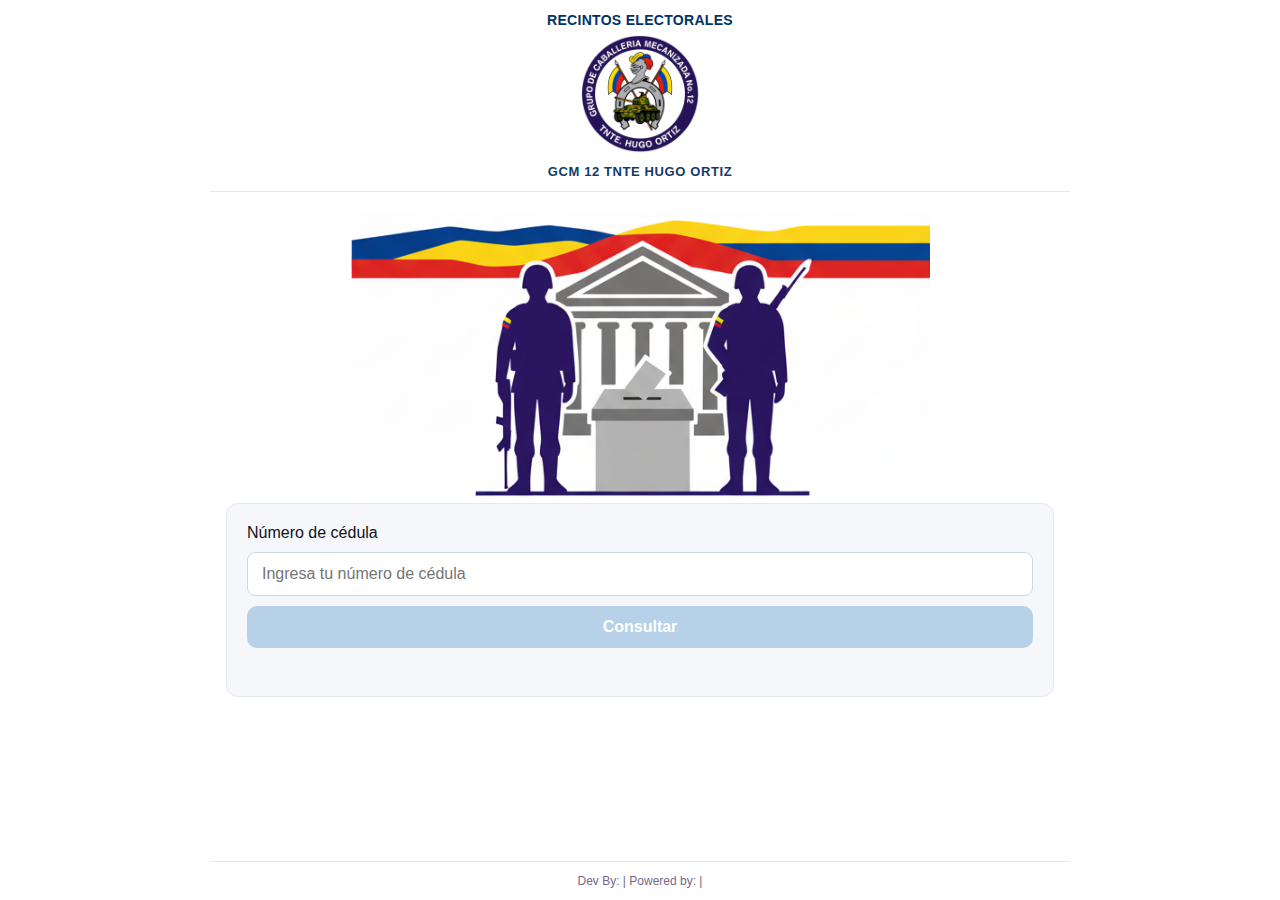
<file: index.html>
<!DOCTYPE html>
<html lang="es">
<head>
  <meta charset="UTF-8" />
  <title>RECINTOS ELECTORALES</title>
  <meta name="viewport" content="width=device-width, initial-scale=1" />
  <link rel="icon" href="favicon.ico" />
  <link rel="stylesheet" href="css/reset.css" />
  <link rel="stylesheet" href="css/styles.css" />
</head>
<body>
  <div class="app">
    <header>
      <div class="top-title" id="topTitle">RECINTOS ELECTORALES</div>
      <div class="logos">
        <img id="unitLogo" src="assets/img/logo_gcm12.png" alt="Logo unidad" />
      </div>
      <div class="subtitulo" id="unitSubtitle">GCM 12 TNTE HUGO ORTIZ</div>
    </header>

    <main>
      <section class="hero">
        <img src="assets/img/logo_Recintos electorales.png" alt="Votar" width="70%"  />
      </section>

      <section class="card">
        <form id="consultaForm" class="form-box" novalidate>
          <label for="ci">Número de cédula</label>
          <div class="input-ci">
            <input
              type="text"
              id="ci"
              name="ci"
              placeholder="Ingresa tu número de cédula"
              maxlength="10"
              inputmode="numeric"
              autocomplete="off"
              aria-invalid="false"
              aria-describedby="msgError"
            />
          </div>

          <button type="submit" id="btnConsultar" class="btn" disabled>
            Consultar
          </button>

          <div id="msgError" class="error" role="alert"></div>
        </form>
      </section>
    </main>

    <footer>
      <div class="footer-content">
        <span>Dev By: </span> <span id="devInfo"></span>
        <span> | Powered by: </span> <span id="poweredBy"></span>
        <span> | </span> <span id="appVersion"></span>
      </div>
    </footer>
  </div>

  <script src="js/config.js"></script>
  <script src="js/main.js"></script>
</body>
</html>

<!-- Hola, es un comentario de prueba -->
</file>
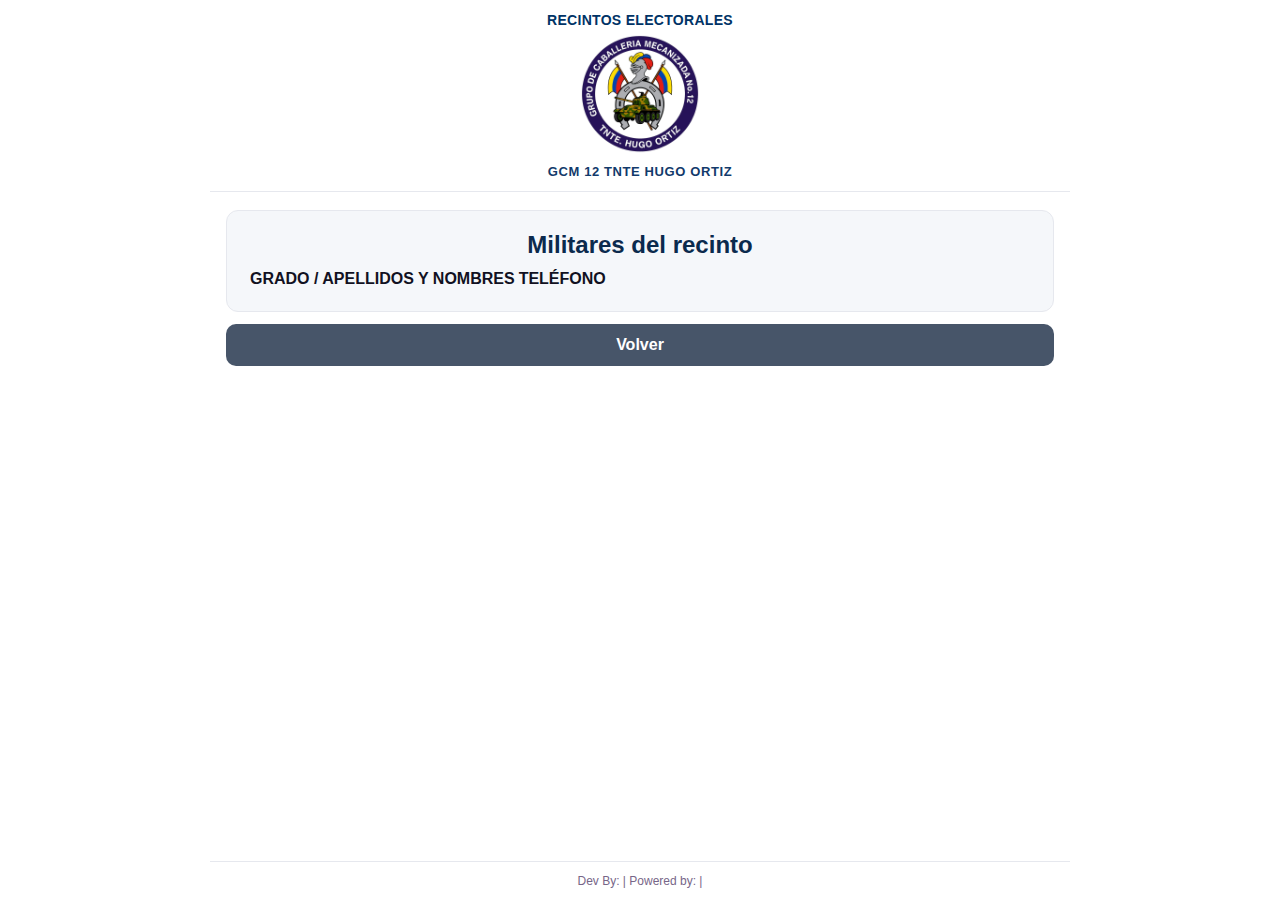
<file: militares_recinto.html>
<!DOCTYPE html>
<html lang="es">

<head>
  <meta charset="UTF-8" />
  <title>Militares del recinto</title>
  <meta name="viewport" content="width=device-width, initial-scale=1" />
  <link rel="icon" href="favicon.ico" />
  <link rel="stylesheet" href="css/reset.css" />
  <link rel="stylesheet" href="css/styles.css" />
</head>

<body>
  <div class="app">
    <header>
      <div class="top-title" id="topTitle">RECINTOS ELECTORALES</div>
      <div class="logos">
        <img id="unitLogo" src="assets/img/logo_gcm12.png" alt="Logo unidad" />
      </div>
      <div class="subtitulo" id="unitSubtitle">GCM 12 TNTE HUGO ORTIZ</div>
    </header>

    <main>
      <section class="card">
        <div class="result-title" id="recintoTitle">Militares del recinto</div>
        <p class="muted" id="msgBox"></p>

        <div class="table-wrapper">
          <table class="simple-table">
            <thead>
              <tr>
                <th>GRADO / APELLIDOS Y NOMBRES</th>
                <th>TELÉFONO</th>
              </tr>
            </thead>
            <tbody id="militaresBody"></tbody>
          </table>
        </div>
      </section>

      <div class="actions">
        <a href="#" class="btn btn-secondary" id="btnVolver">Volver</a>
      </div>
    </main>

    <footer>
      <div class="footer-content">
        <span>Dev By: </span> <span id="devInfo"></span>
        <span> | Powered by: </span> <span id="poweredBy"></span>
        <span> | </span> <span id="appVersion"></span>
      </div>
    </footer>
  </div>

  <script src="js/config.js"></script>
  <script src="js/militares_recinto.js"></script>
</body>

</html>
</file>
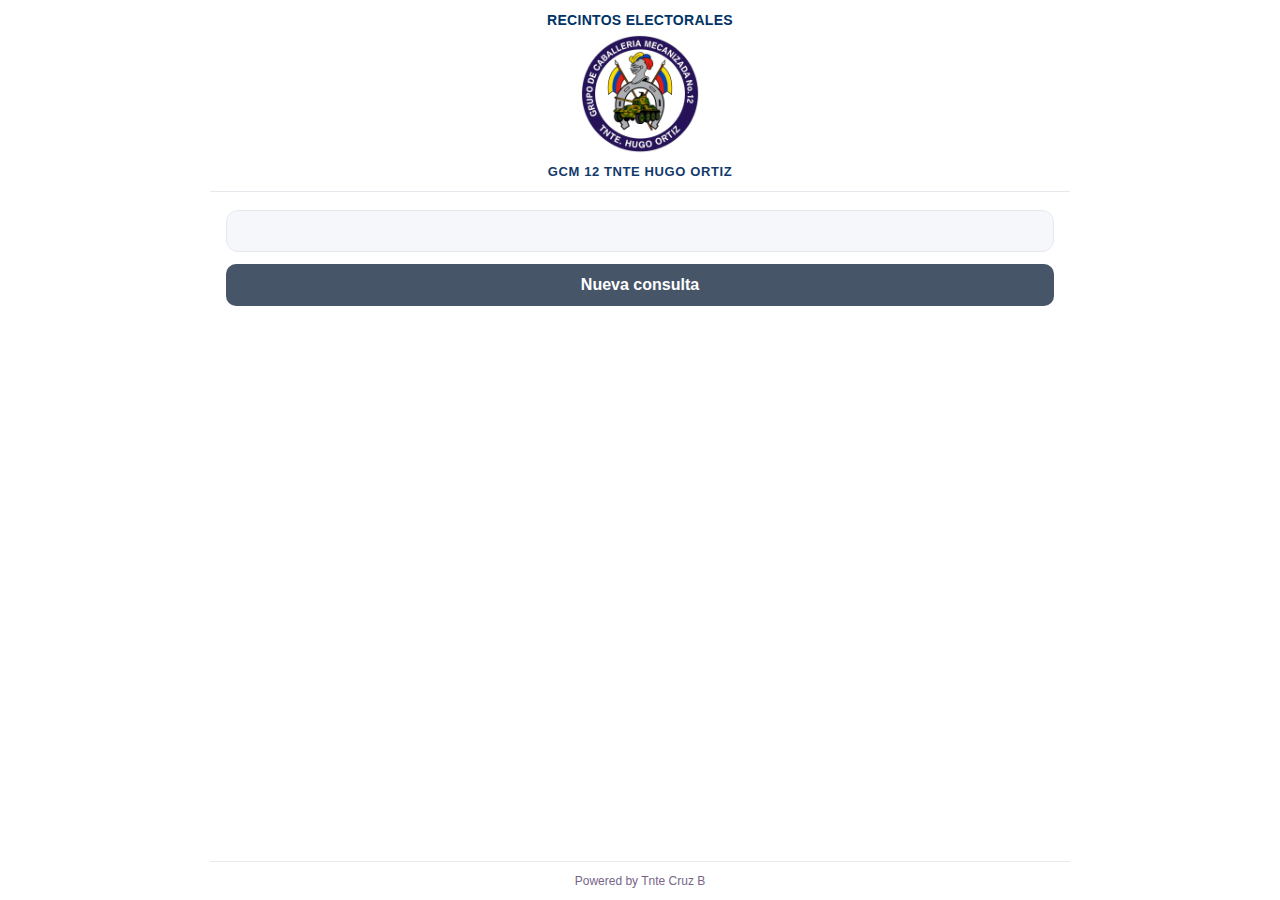
<file: result.html>
<!DOCTYPE html>
<html lang="es">

<head>
  <meta charset="UTF-8" />
  <title>Resultado de la consulta</title>
  <meta name="viewport" content="width=device-width, initial-scale=1" />
  <link rel="icon" href="favicon.ico" />
  <link rel="stylesheet" href="css/reset.css" />
  <link rel="stylesheet" href="css/styles.css" />
</head>

<body>
  <div class="app">
    <header>
      <div class="top-title" id="topTitle">RECINTOS ELECTORALES</div>
      <div class="logos">
        <img id="unitLogo" src="assets/img/logo_gcm12.png" alt="Logo unidad" />
      </div>
      <div class="subtitulo" id="unitSubtitle">GCM 12 TNTE HUGO ORTIZ</div>
    </header>

    <main>
      <section class="card" id="resultHeader"></section>

      <section class="card" id="missionBox" hidden>
        <p class="mission-text">
          Usted está designado para cumplir: <strong id="missionValue"></strong>
        </p>
      </section>

      <section class="card" id="tableBox" hidden>
        <div class="kv-table">
          <div class="kv-label">PROVINCIA</div>
          <div class="kv-value" id="vProvincia"></div>

          <div class="kv-label">CANTÓN</div>
          <div class="kv-value" id="vCanton"></div>

          <div class="kv-label">PARROQUIA</div>
          <div class="kv-value" id="vParroquia"></div>

          <div class="kv-label">NOMBRE RECINTO</div>
          <div class="kv-value" id="vRecinto"></div>

          <div class="kv-label">DIRECCIÓN</div>
          <div class="kv-value" id="vDireccion"></div>

          <!-- ORDEN DE OPERACIONES (botón dinámico) -->
          <div class="kv-label" id="lblOrdenOperaciones" hidden>ORDEN DE OPERACIONES</div>
          <div class="kv-value" hidden>
            <button id="btnOrdenOperaciones" class="btn " style="padding:6px 10px; font-size:14px; background-color: rgb(236, 39, 8);">
              Descargar Orden de Operaciones
            </button>
          </div>
        </div>

        <div class="actions" style="margin-top:12px;">
          <button type="button" class="btn btn-map" id="btnMaps">
            <svg class="icon-map" viewBox="0 0 24 24" aria-hidden="true">
              <path
                d="M12 2C8.962 2 6.5 4.462 6.5 7.5c0 4.004 4.39 8.82 5.66 10.12a.5.5 0 0 0 .72 0c1.27-1.3 5.62-6.116 5.62-10.12C18.5 4.462 16.038 2 13 2h-1Zm0 6.75a2.25 2.25 0 1 1 0-4.5 2.25 2.25 0 0 1 0 4.5Z" />
            </svg>
            Abrir en Google Maps
          </button>
        </div>
      </section>

      <div class="actions">
        <a class="btn btn-secondary" id="btnNuevaConsulta">Nueva consulta</a>
      </div>
    </main>

    <footer>Powered by Tnte Cruz B</footer>
  </div>

  <div class="modal-backdrop" id="mapsModal" hidden>
    <div class="modal-box">
      <h2>Confirmar dirección</h2>
      <p class="modal-text">
        La siguiente dirección corresponde a la información registrada en la base de datos del recinto electoral.
      </p>
      <p class="modal-dir" id="modalDir"></p>
      <div class="modal-actions">
        <button type="button" class="btn btn-secondary" id="btnModalCancel">Cancelar</button>
        <button type="button" class="btn" id="btnModalOk">Abrir en Maps</button>
      </div>
    </div>
  </div>

  <script src="js/config.js"></script>
  <script src="js/result.js"></script>
</body>

</html>
</file>
<file: css/styles.css>
:root{
  --azul:#0066b3;
  --azul-2:#0f8dd7;
  --gris:#f5f7fa;
  --gris-borde:#e6e8ee;
  --txt:#112;
  --rojo:#c62828;
}

body{
  font-family: -apple-system, BlinkMacSystemFont, "Segoe UI", Roboto, Arial, sans-serif;
  color: var(--txt);
  background: #fff;
}

.app{
  max-width: 520px;       /* mobile-first, se ve bien hasta tablet */
  margin: 0 auto;
  min-height: 100vh;
  display: grid;
  grid-template-rows: auto 1fr auto;
}

header{
  border-bottom: 1px solid var(--gris-borde);
  padding: 12px 16px 4px;
  background: #fff;
}

.top-title{
  text-align:center;
  font-weight:700;
  font-size: 14px;
  color:#003366;
  letter-spacing: .3px;
}

.logos{
  display:flex; gap:10px; align-items:center; justify-content:center;
  padding: 6px 0 10px;
}
.logos img{ height:90px; object-fit:contain; }

.subtitulo{
  text-align:center;
  font-size: 13px;
  color:#123a6b;
  font-weight:600;
  letter-spacing:.6px;
  margin-bottom: 8px;
}

main{
  padding: 18px 16px 28px;
  background: #fff;
}

.hero{
  display:flex; flex-direction:column; align-items:center;
  gap: 16px; margin-bottom: 6px;
}

.card{
  background: var(--gris);
  border: 1px solid var(--gris-borde);
  border-radius: 12px;
  padding: 16px;
}

.form-box{
  display:flex; flex-direction:column; gap:10px;
}

.input-ci input{
  width: 100%;
  padding: 12px 14px;
  border: 1px solid #cfd6e4;
  border-radius: 8px;
  font-size: 16px;
  outline: none;
  transition: border-color .2s;
}
.input-ci input:focus{
  border-color: var(--azul);
}
.input-ci input[aria-invalid="true"]{
  border-color: var(--rojo);
}

.btn{
  width: 100%;
  padding: 12px 14px;
  border: none;
  border-radius: 10px;
  font-weight: 700;
  color: #fff;
  background: var(--azul);
  cursor: pointer;
  transition: transform .05s ease, opacity .2s ease;
}
.btn:hover{ opacity:.95; }
.btn:active{ transform: scale(.99); }
.btn:disabled{ background:#b6d1e8; cursor:not-allowed; }

.btn.loading{
  position: relative;
}
.btn.loading::after{
  content:"";
  position:absolute; right:14px; top:50%; transform:translateY(-50%);
  width:18px; height:18px; border-radius:50%;
  border:2px solid rgba(255,255,255,.4);
  border-top-color:#fff;
  animation: spin .7s linear infinite;
}
@keyframes spin{ to{ transform: translateY(-50%) rotate(360deg);} }

.error{
  color: var(--rojo);
  font-size: 13px;
  min-height: 18px;
}

/* Footer */
footer{
  text-align:center; color:#768; font-size:12px; padding: 12px;
  border-top: 1px solid var(--gris-borde);
}

/* --- Layout desktop/tablet --- */
@media (min-width: 700px){
  .app{ max-width: 860px; }
  .card{ padding: 20px; }
  .logos img{ height: 120px; }
}


/* ====== Result screen ====== */

.result-title{
  font-size: 20px;
  font-weight: 800;
  color: #0b2a4d;
  text-align: center;
}

.muted{
  color:#677;
  text-align:center;
  margin:8px 0 0;
  font-size: 14px;
}

.mission-text{
  font-size: 15px;
  line-height: 1.4;
}

/* Tabla clave-valor (2 columnas) */
.kv-table{
  display: grid;
  grid-template-columns: 1fr 2fr; /* etiqueta / valor */
  border: 1px solid var(--gris-borde);
  border-radius: 10px;
  overflow: hidden;
  background: #fff;
}
.kv-label{
  background: var(--gris);
  border-bottom: 1px solid var(--gris-borde);
  border-right: 1px solid var(--gris-borde);
  padding: 10px 12px;
  font-weight: 700;
  font-size: 14px;
}
.kv-value{
  border-bottom: 1px solid var(--gris-borde);
  padding: 10px 12px;
  font-size: 15px;
  word-wrap: anywhere;
}

.actions{
  margin-top: 12px;
  display:flex;
  justify-content:center;
}

.btn-secondary{
  background: #475569;
  text-decoration: none;
  display:inline-block;
  text-align:center;
  padding: 12px 16px;
  border-radius: 10px;
  color:#fff;
  font-weight:700;
}
.btn-secondary:hover{ opacity:.95; }
.btn-secondary:active{ transform: scale(.99); }

/* Mejoras en pantallas grandes */
@media (min-width: 700px){
  .result-title{ font-size: 24px; }
  .kv-table{ grid-template-columns: 240px 1fr; }
}
</file>
